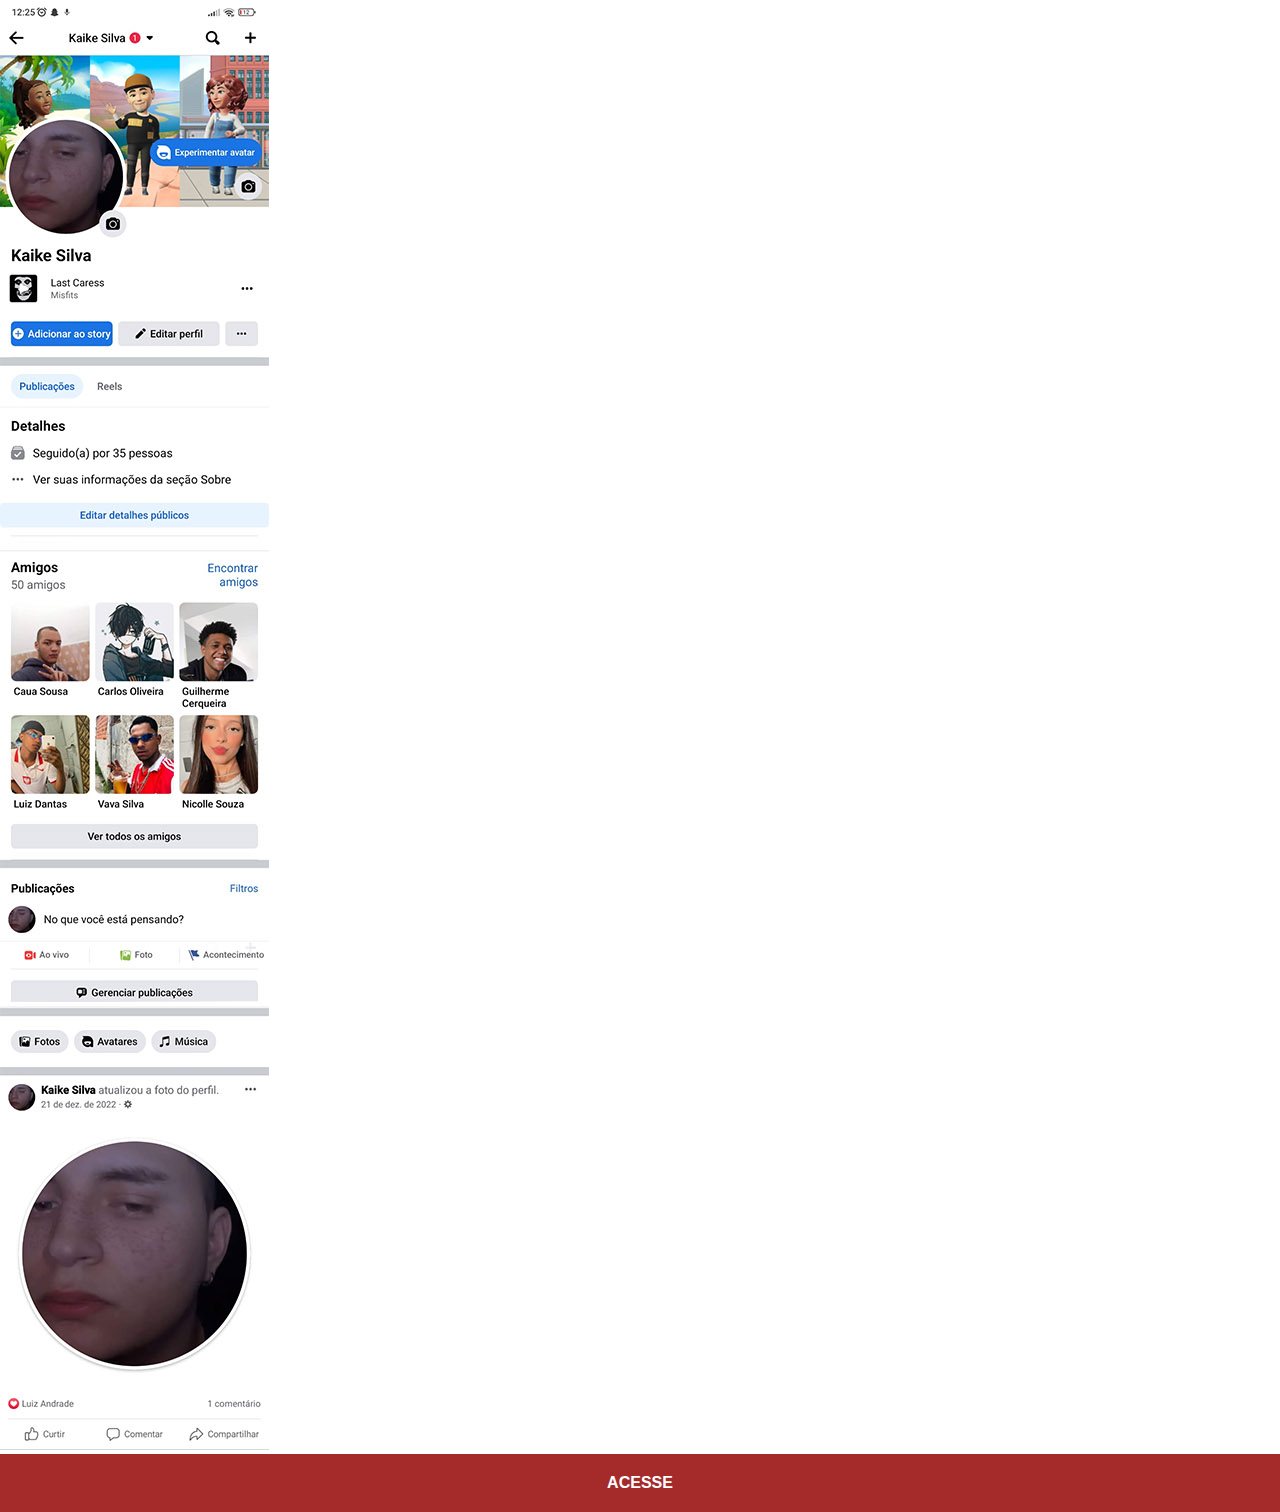
<file: facebook.html>
<!DOCTYPE html>
<html lang="en">
<head>
    <meta charset="UTF-8">
    <meta http-equiv="X-UA-Compatible" content="IE=edge">
    <meta name="viewport" content="width=device-width, initial-scale=1.0">
    <title>Document</title>
    <style>
        *{
            margin: 0;
            padding: 0;
            font-family: Arial, Helvetica, sans-serif;
        }

        ::-webkit-scrollbar{
            width: 0px;
            height: 0px;
        }

        a{
            display: block;
            text-align: center;
            color: white;
            padding: 50;
            font-weight: bolder;
            bottom: 0;     
            background-color: brown;
            text-decoration: none;
        }

        p{
            padding: 20px;
        }
        
    </style>
</head>
<body>
    <img src="imagens/tela-facebook.jpg" alt="">
    <a target="_blank" href="https://www.facebook.com/kaikee.torres/"><p>ACESSE</p></a>
</body>
</html>
</file>
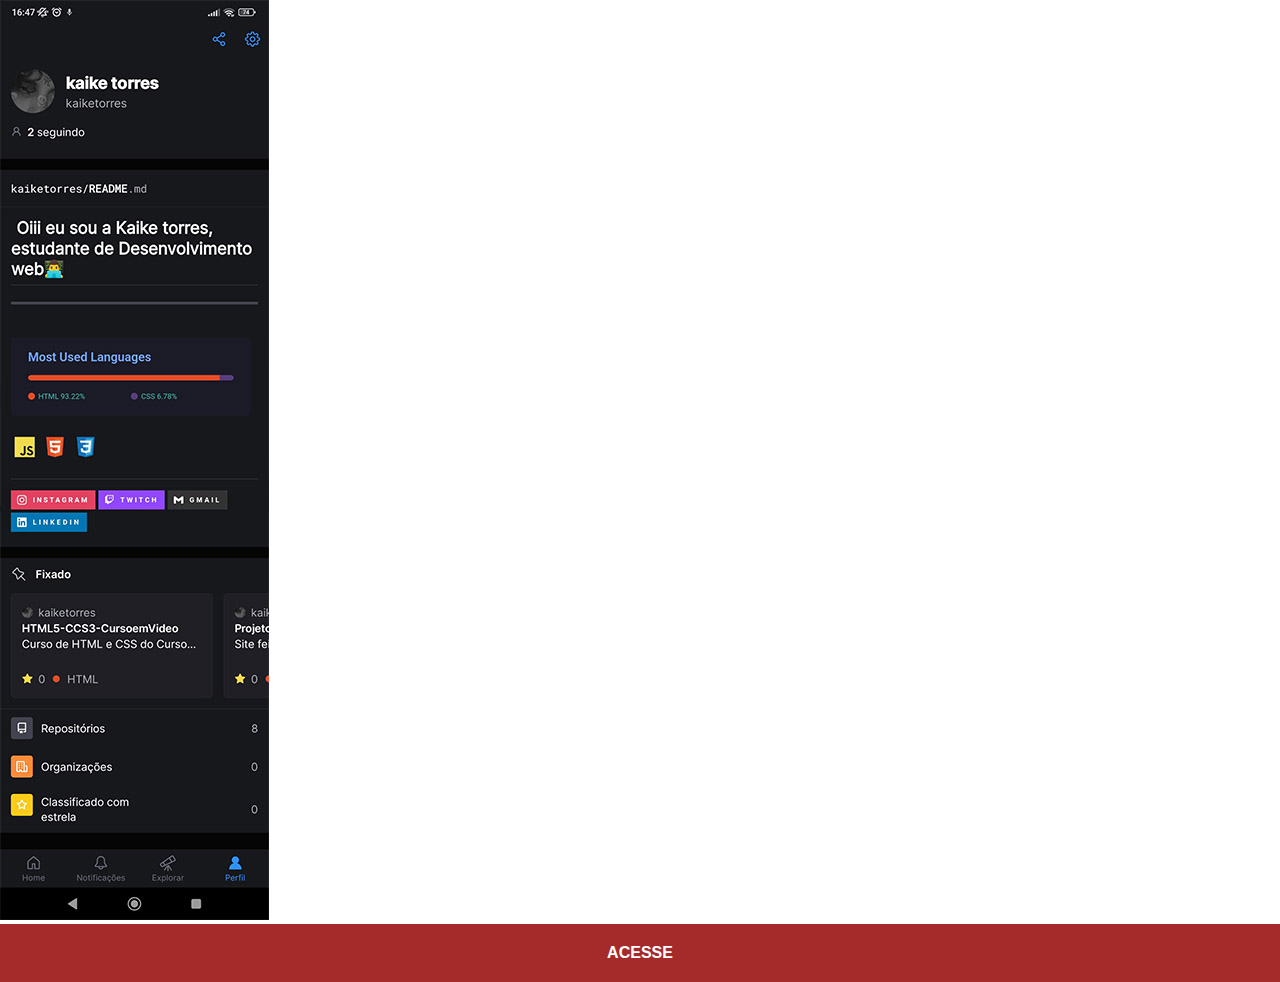
<file: github.html>
<!DOCTYPE html>
<html lang="en">
<head>
    <meta charset="UTF-8">
    <meta http-equiv="X-UA-Compatible" content="IE=edge">
    <meta name="viewport" content="width=device-width, initial-scale=1.0">
    <title>Document</title>
    <style>
        *{
            margin: 0;
            padding: 0;
            font-family: Arial, Helvetica, sans-serif;
        }

        ::-webkit-scrollbar{
            width: 0px;
            height: 0px;
        }

        a{
            display: block;
            text-align: center;
            color: white;
            padding: 50;
            font-weight: bolder;
            bottom: 0;     
            background-color: brown;
            text-decoration: none;
        }

        p{
            padding: 20px;
        }
        
    </style>
</head>
<body>
    <img src="imagens/tela-github.jpg" alt="">
    <a target="_blank" href="https://github.com/kaiketorres"><p>ACESSE</p></a>
</body>
</html>
</file>
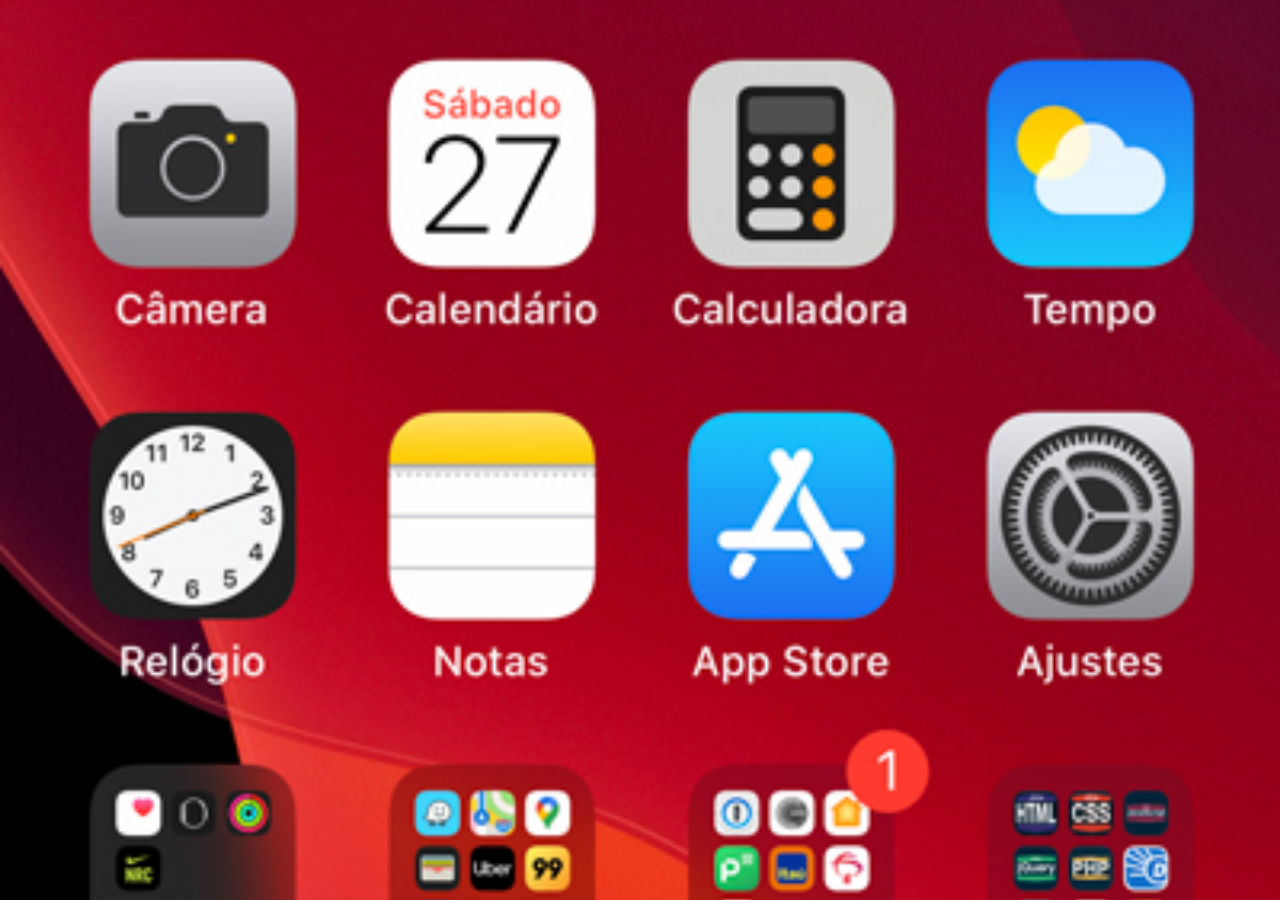
<file: Home.html>
<!DOCTYPE html>
<html lang="pt-br">
<head>
    <meta charset="UTF-8">
    <meta http-equiv="X-UA-Compatible" content="IE=edge">
    <meta name="viewport" content="width=device-width, initial-scale=1.0">
    <title>Home</title>
    <style>
        *{
            margin: 0;
            padding: 0;
        }

        body{
            height: 100vh;
            width: 100vw;
            height: 471px;
            width: 269px;
            background: black url(imagens/tela-home.jpg) center top / cover no-repeat fixed;
        }

    </style>
</head>
<body>
    
</body>
</html>
</file>
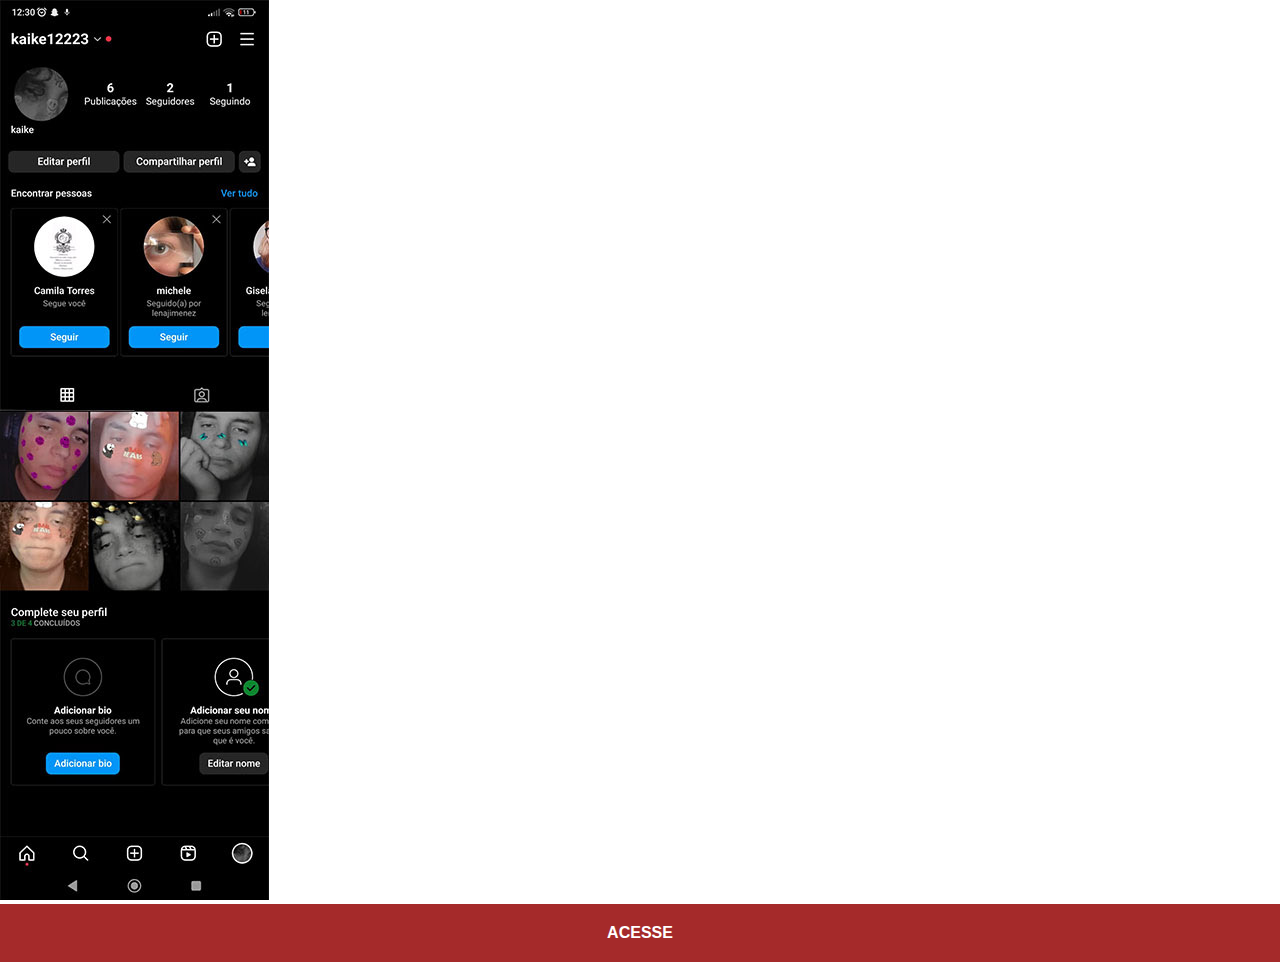
<file: intragram.html>
<!DOCTYPE html>
<html lang="en">
<head>
    <meta charset="UTF-8">
    <meta http-equiv="X-UA-Compatible" content="IE=edge">
    <meta name="viewport" content="width=device-width, initial-scale=1.0">
    <title>Document</title>
    <style>
        *{
            margin: 0;
            padding: 0;
            font-family: Arial, Helvetica, sans-serif;
        }

        ::-webkit-scrollbar{
            width: 0px;
            height: 0px;
        }

        a{
            display: block;
            text-align: center;
            color: white;
            padding: 50;
            font-weight: bolder;
            bottom: 0;     
            background-color: brown;
            text-decoration: none;
        }

        p{
            padding: 20px;
        }
        
    </style>
</head>
<body>
    <img src="imagens/tela-instagram.jpg" alt="">
    <a target="_blank" href="https://www.instagram.com/kaike12223/"><p>ACESSE</p></a>
</body>
</html>
</file>
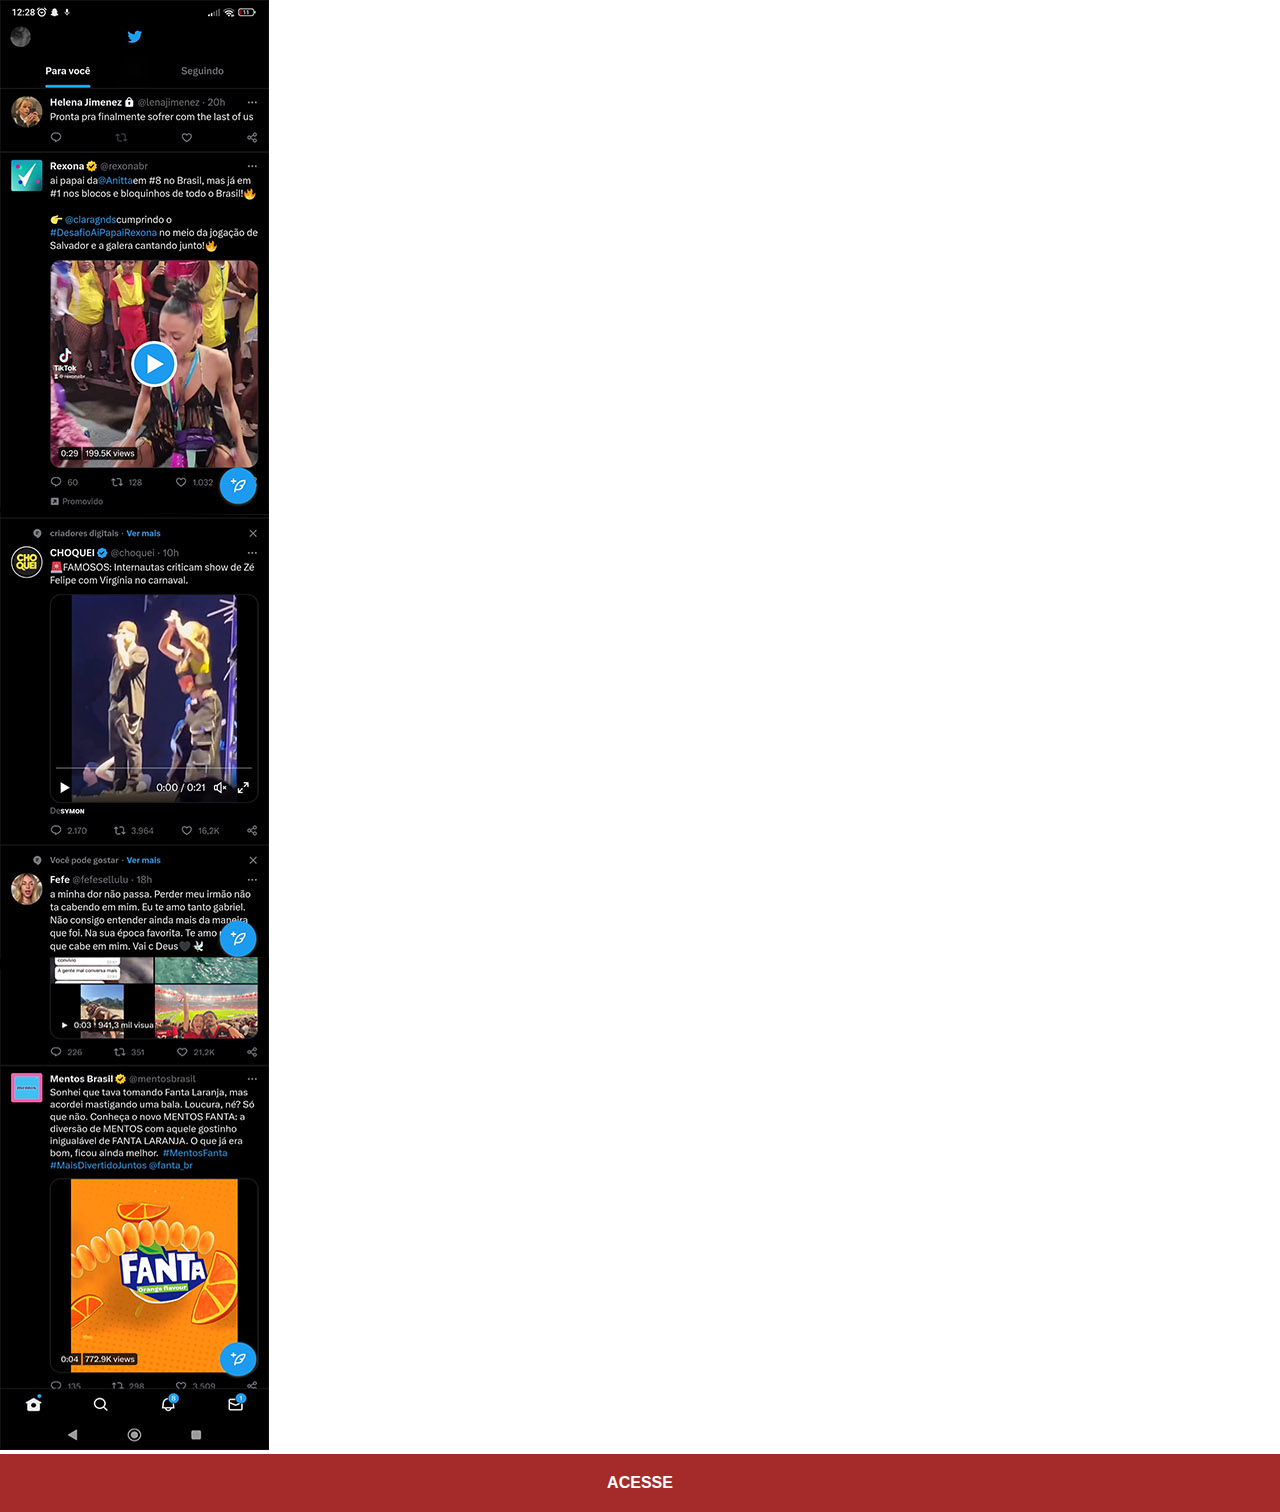
<file: twitter.html>
<!DOCTYPE html>
<html lang="en">
<head>
    <meta charset="UTF-8">
    <meta http-equiv="X-UA-Compatible" content="IE=edge">
    <meta name="viewport" content="width=device-width, initial-scale=1.0">
    <title>Document</title>
    <style>
        *{
            margin: 0;
            padding: 0;
            font-family: Arial, Helvetica, sans-serif;
        }

        ::-webkit-scrollbar{
            width: 0px;
            height: 0px;
        }

        a{
            display: block;
            text-align: center;
            color: white;
            padding: 50;
            font-weight: bolder;
            bottom: 0;     
            background-color: brown;
            text-decoration: none;
        }

        p{
            padding: 20px;
        }
        
    </style>
</head>
<body>
    <img src="imagens/tela-twitter.jpg" alt="">
    <a target="_blank" href="https://twitter.com/home?lang=pt"><p>ACESSE</p></a>
</body>
</html>
</file>
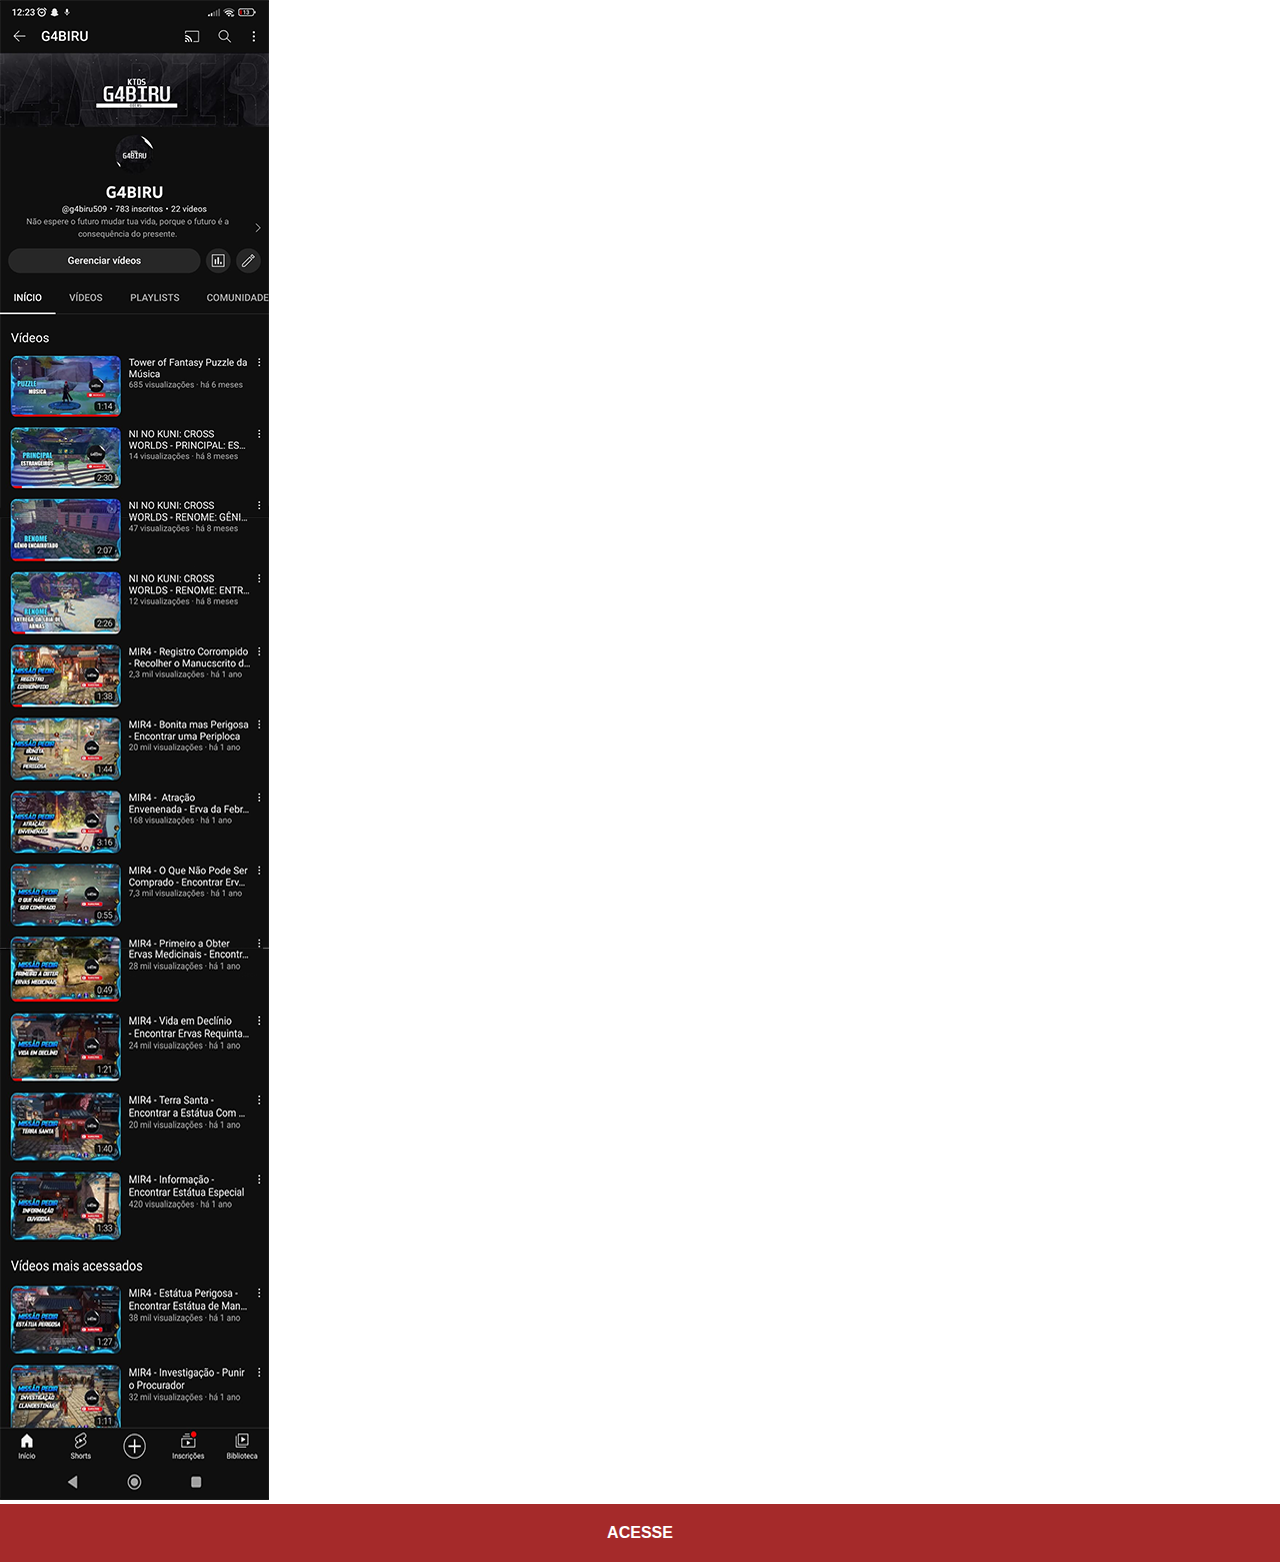
<file: youtube.html>
<!DOCTYPE html>
<html lang="en">
<head>
    <meta charset="UTF-8">
    <meta http-equiv="X-UA-Compatible" content="IE=edge">
    <meta name="viewport" content="width=device-width, initial-scale=1.0">
    <title>Document</title>
    <style>
        *{
            margin: 0;
            padding: 0;
            font-family: Arial, Helvetica, sans-serif;
        }

        ::-webkit-scrollbar{
            width: 0px;
            height: 0px;
        }

        a{
            display: block;
            text-align: center;
            color: white;
            padding: 50;
            font-weight: bolder;
            bottom: 0;     
            background-color: brown;
            text-decoration: none;
        }

        p{
            padding: 20px;
        }
        
    </style>
</head>
<body>
    <img src="imagens/tela-youtube.png" alt="">
    <a target="_blank" href="https://www.youtube.com/channel/UCtOqS2h43FSqgkMLk51Warg"><p>ACESSE</p></a>
</body>
</html>
</file>
